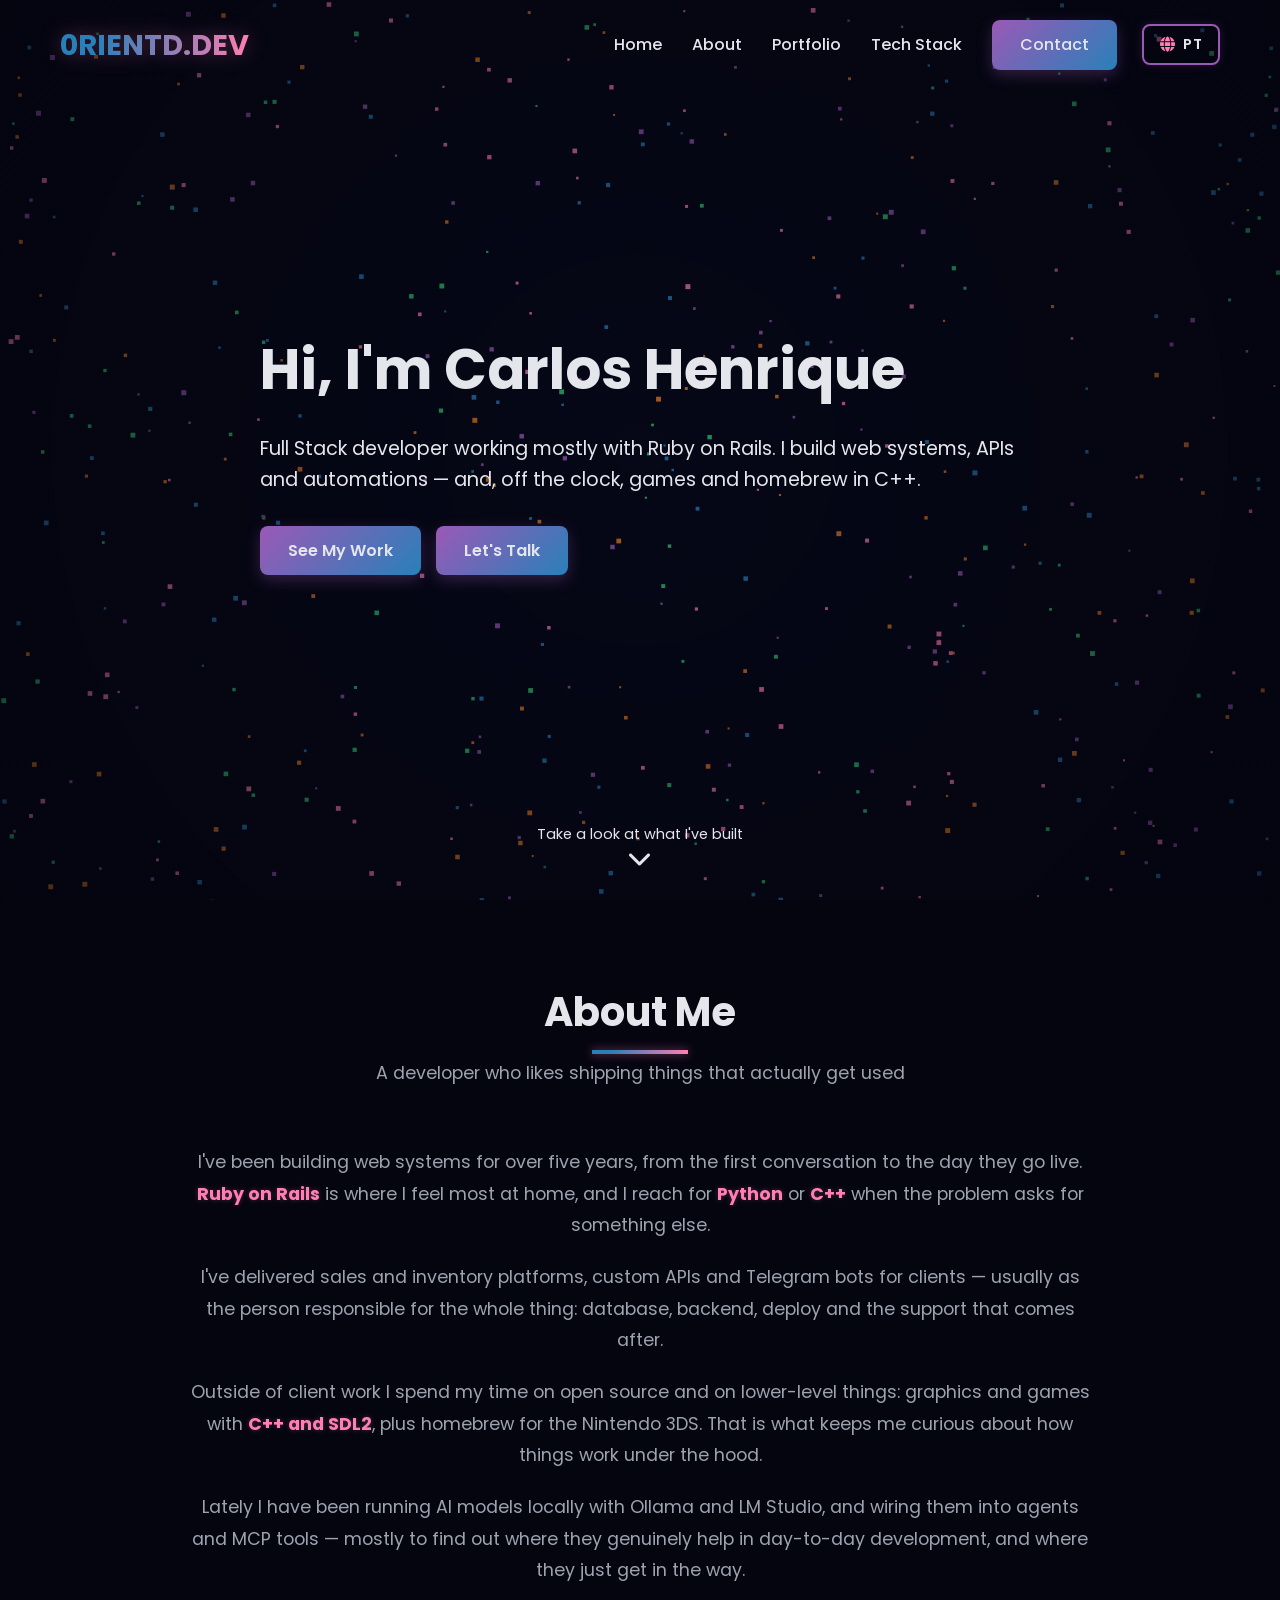
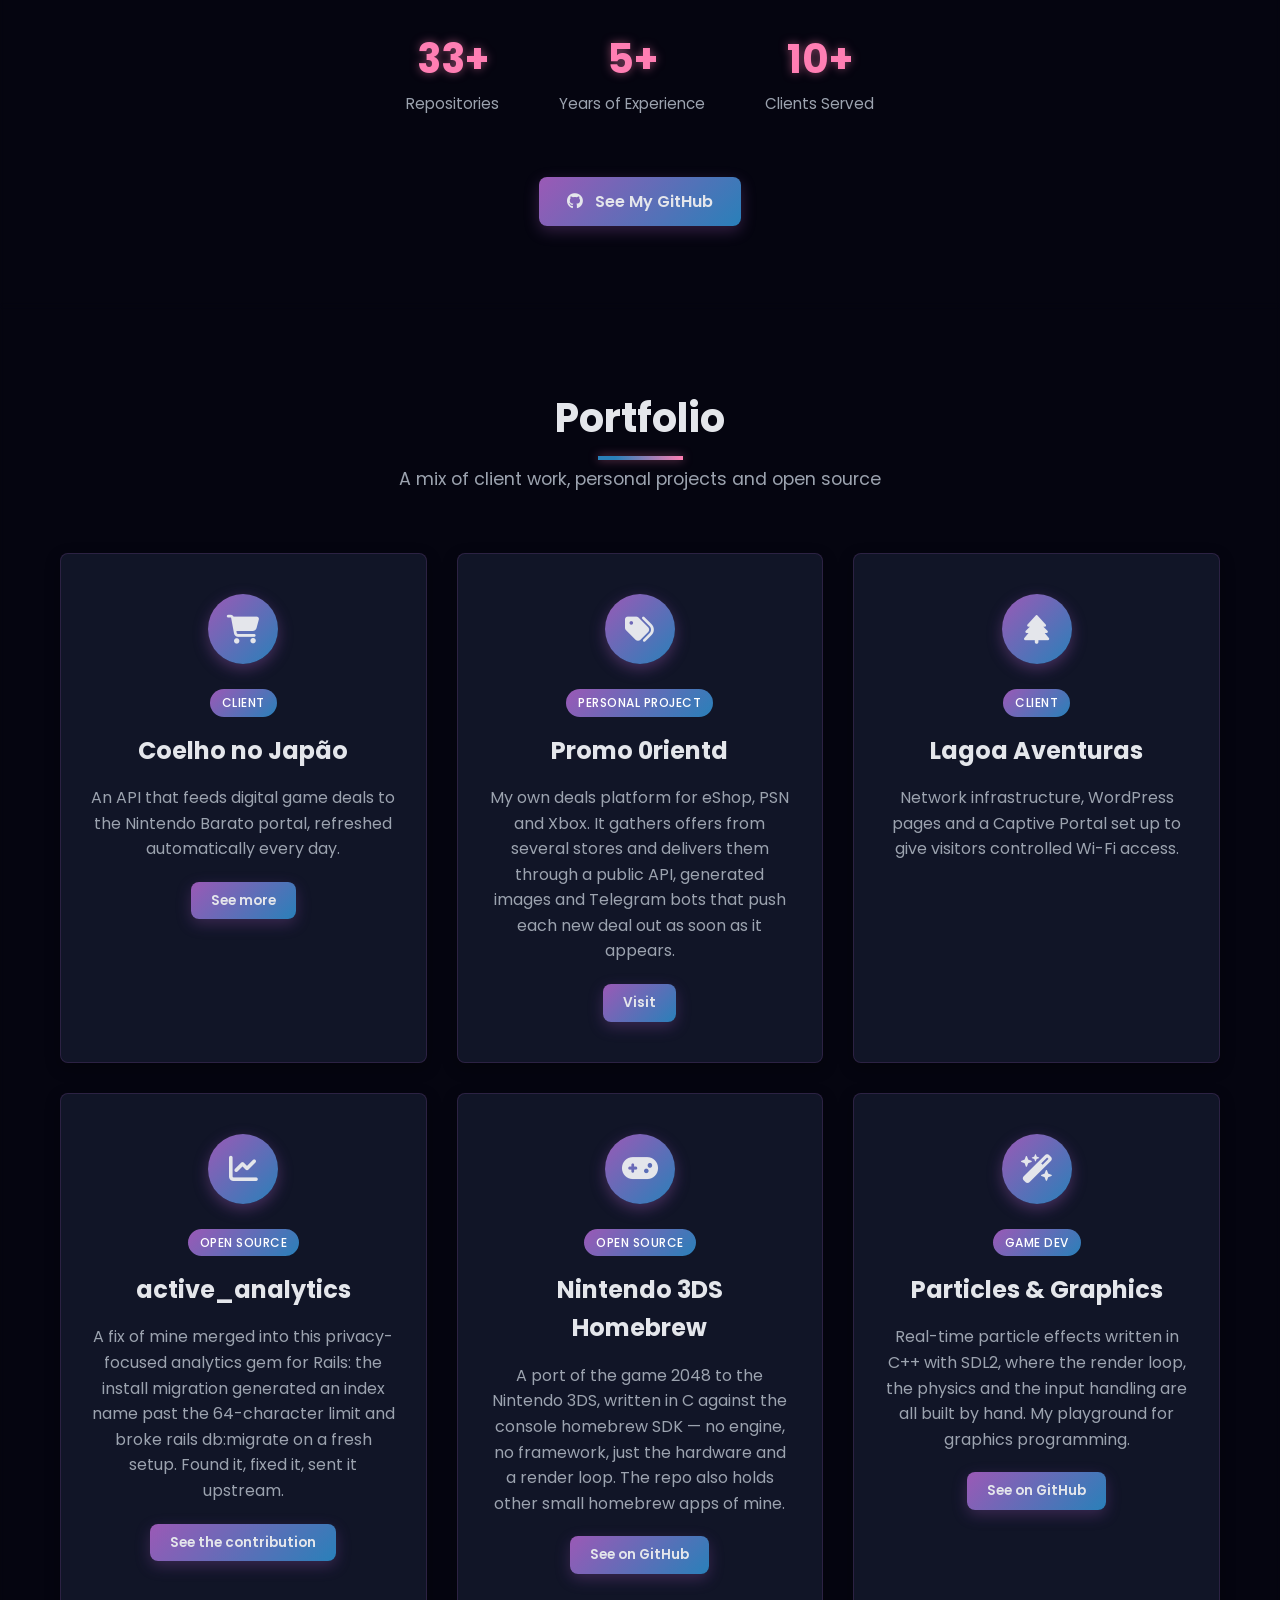
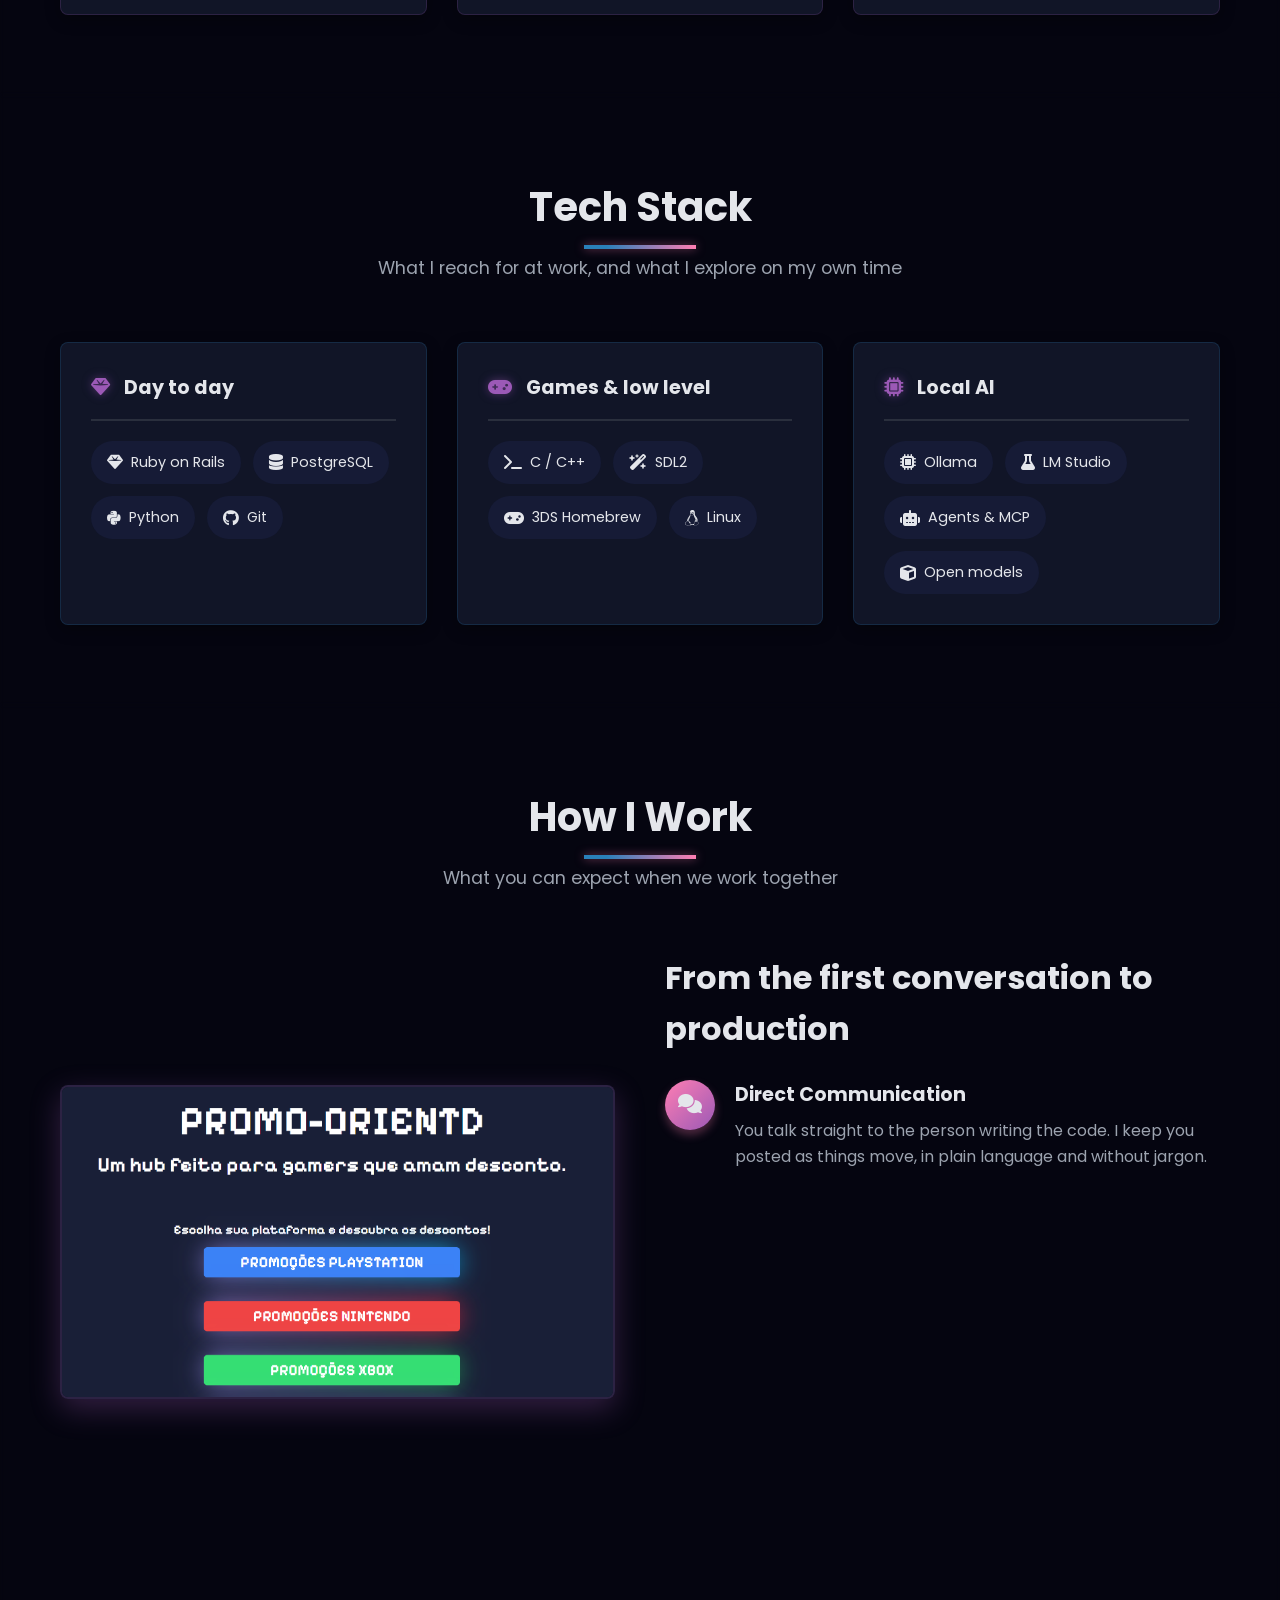
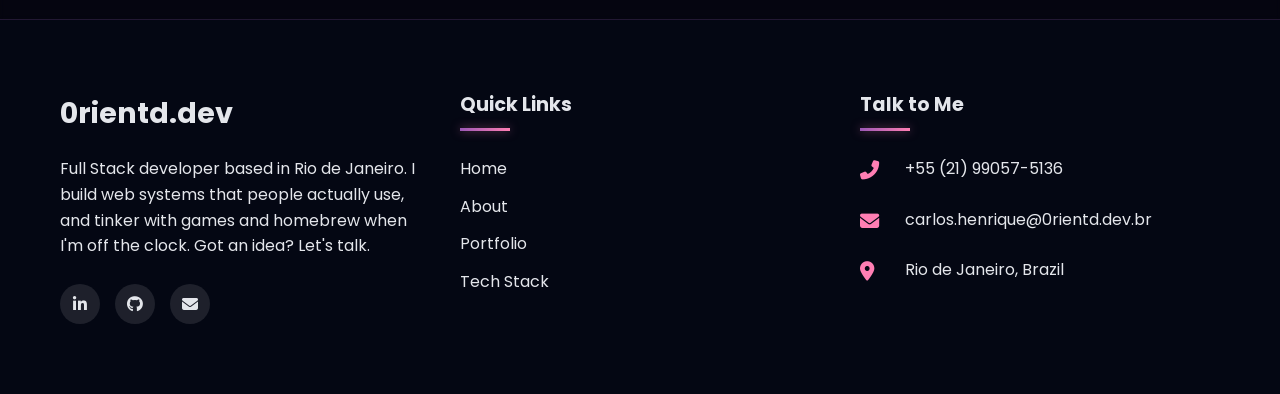
<file: index.html>
<!DOCTYPE html>
<html lang="en">
<head>
    <meta charset="UTF-8">
    <meta name="viewport" content="width=device-width, initial-scale=1.0">
    <title>0rientd.dev | Carlos Henrique</title>
    <meta name="description" content="Carlos Henrique, Full Stack developer working with Ruby on Rails. Web systems, APIs and automations, graphics programming in C++ with SDL2 and experiments with local AI models.">

    <!-- Open Graph / Facebook / WhatsApp -->
    <meta property="og:type" content="website">
    <meta property="og:url" content="https://0rientd.github.io/">
    <meta property="og:title" content="0rientd.dev | Carlos Henrique - Full Stack Developer">
    <meta property="og:description" content="Full Stack developer working with Ruby on Rails. Web systems, APIs and automations — plus games, homebrew in C++ and local AI on the side. 🚀">
    <meta property="og:image" content="https://0rientd.github.io/assets/img/avatar.png">
    <meta property="og:image:width" content="1200">
    <meta property="og:image:height" content="630">
    <meta property="og:locale" content="en_US">
    <meta property="og:locale:alternate" content="pt_BR">
    <meta property="og:site_name" content="0rientd.dev">

    <!-- Twitter Card -->
    <meta name="twitter:card" content="summary_large_image">
    <meta name="twitter:url" content="https://0rientd.github.io/">
    <meta name="twitter:title" content="0rientd.dev | Carlos Henrique - Full Stack Developer">
    <meta name="twitter:description" content="Full Stack developer working with Ruby on Rails. Web systems, APIs and automations — plus games, homebrew in C++ and local AI on the side. 🚀">
    <meta name="twitter:image" content="https://0rientd.github.io/assets/img/avatar.png">

    <!-- Additional meta tags -->
    <meta name="author" content="Carlos Henrique">
    <meta name="keywords" content="full stack developer, ruby on rails, web development, automation, web systems, programmer, game development, c++, sdl2, nintendo 3ds homebrew, local ai, ollama, llm">
    <meta name="theme-color" content="#6C5CE7">

    <!-- Fonts -->
    <link rel="preconnect" href="https://fonts.googleapis.com">
    <link rel="preconnect" href="https://fonts.gstatic.com" crossorigin>
    <link href="https://fonts.googleapis.com/css2?family=Poppins:wght@300;400;500;600;700&display=swap" rel="stylesheet">

    <!-- Font Awesome -->
    <link rel="stylesheet" href="https://cdnjs.cloudflare.com/ajax/libs/font-awesome/6.4.0/css/all.min.css">

    <!-- Custom CSS -->
    <link rel="stylesheet" href="css/style.css">
</head>
<body>
    <!-- Galaxy Canvas (background) -->
    <canvas id="galaxy"></canvas>

    <!-- Header / Navigation -->
    <header id="header">
        <div class="container navbar">
            <a href="#" class="logo">0rientd.dev</a>
            <ul class="nav-links">
                <li><a href="#home" data-i18n="nav.home">Home</a></li>
                <li><a href="#about" data-i18n="nav.about">About</a></li>
                <li><a href="#portfolio" data-i18n="nav.portfolio">Portfolio</a></li>
                <li><a href="#skills" data-i18n="nav.skills">Tech Stack</a></li>
                <li><a href="#contact" class="btn" data-i18n="nav.contact">Contact</a></li>
            </ul>
            <button type="button" class="lang-switch" id="langSwitch" data-i18n-aria-label="lang.ariaLabel" aria-label="Switch language to Portuguese">
                <i class="fas fa-globe"></i>
                <span class="lang-switch-text" data-i18n="lang.label">PT</span>
            </button>
            <div class="hamburger">
                <span></span>
                <span></span>
                <span></span>
            </div>
        </div>
    </header>

    <!-- Hero Section -->
    <section id="home" class="hero">
        <div class="container hero-content">
            <h1 data-i18n="hero.title">Hi, I'm Carlos Henrique</h1>
            <p data-i18n="hero.subtitle">Full Stack developer working mostly with Ruby on Rails. I build web systems, APIs and automations — and, off the clock, games and homebrew in C++.</p>
            <div class="hero-btns">
                <a href="#portfolio" class="btn" data-i18n="hero.btnProjects">See My Work</a>
                <a href="#contact" class="btn" data-i18n="hero.btnContact">Let's Talk</a>
            </div>
        </div>
        <div class="scroll-down">
            <span data-i18n="hero.scroll">Take a look at what I've built</span>
            <i class="fas fa-chevron-down"></i>
        </div>
    </section>

    <!-- About -->
    <section id="about" class="about">
        <div class="container">
            <div class="section-title">
                <h2 data-i18n="about.title">About Me</h2>
                <p data-i18n="about.subtitle">A developer who likes shipping things that actually get used</p>
            </div>
            <div class="about-content">
                <div class="about-text">
                    <p data-i18n-html="about.p1">I've been building web systems for over five years, from the first conversation to the day they go live. <strong>Ruby on Rails</strong> is where I feel most at home, and I reach for <strong>Python</strong> or <strong>C++</strong> when the problem asks for something else.</p>
                    <p data-i18n="about.p2">I've delivered sales and inventory platforms, custom APIs and Telegram bots for clients — usually as the person responsible for the whole thing: database, backend, deploy and the support that comes after.</p>
                    <p data-i18n-html="about.p3">Outside of client work I spend my time on open source and on lower-level things: graphics and games with <strong>C++ and SDL2</strong>, plus homebrew for the Nintendo 3DS. That is what keeps me curious about how things work under the hood.</p>
                    <p data-i18n="about.p4">Lately I have been running AI models locally with Ollama and LM Studio, and wiring them into agents and MCP tools — mostly to find out where they genuinely help in day-to-day development, and where they just get in the way.</p>
                    <div class="about-stats">
                        <div class="stat-item">
                            <span class="stat-number">33+</span>
                            <span class="stat-label" data-i18n="about.stat1">Repositories</span>
                        </div>
                        <div class="stat-item">
                            <span class="stat-number">5+</span>
                            <span class="stat-label" data-i18n="about.stat2">Years of Experience</span>
                        </div>
                        <div class="stat-item">
                            <span class="stat-number">10+</span>
                            <span class="stat-label" data-i18n="about.stat3">Clients Served</span>
                        </div>
                    </div>
                    <a href="https://github.com/0rientd" target="_blank" class="btn"><i class="fab fa-github"></i> <span data-i18n="about.github">See My GitHub</span></a>
                </div>
            </div>
        </div>
    </section>

    <!-- Portfolio -->
    <section id="portfolio" class="services">
        <div class="container">
            <div class="section-title">
                <h2 data-i18n="portfolio.title">Portfolio</h2>
                <p data-i18n="portfolio.subtitle">A mix of client work, personal projects and open source</p>
            </div>
            <div class="services-container">
                <div class="service-card" data-aos="fade-up">
                    <div class="service-icon">
                        <i class="fas fa-shopping-cart"></i>
                    </div>
                    <span class="project-tag" data-i18n="tag.client">Client</span>
                    <h3>Coelho no Japão</h3>
                    <p data-i18n="portfolio.card1.desc">An API that feeds digital game deals to the Nintendo Barato portal, refreshed automatically every day.</p>
                    <a href="https://www.nintendobarato.com.br/eshop" target="_blank" class="btn btn-sm" data-i18n="portfolio.card1.btn">See more</a>
                </div>
                <div class="service-card" data-aos="fade-up" data-aos-delay="100">
                    <div class="service-icon">
                        <i class="fas fa-tags"></i>
                    </div>
                    <span class="project-tag" data-i18n="tag.own">Personal Project</span>
                    <h3>Promo 0rientd</h3>
                    <p data-i18n="portfolio.card2.desc">My own deals platform for eShop, PSN and Xbox. It gathers offers from several stores and delivers them through a public API, generated images and Telegram bots that push each new deal out as soon as it appears.</p>
                    <a href="https://promo.0rientd.dev.br" target="_blank" class="btn btn-sm" data-i18n="portfolio.card2.btn">Visit</a>
                </div>
                <div class="service-card" data-aos="fade-up" data-aos-delay="200">
                    <div class="service-icon">
                        <i class="fas fa-tree"></i>
                    </div>
                    <span class="project-tag" data-i18n="tag.client">Client</span>
                    <h3>Lagoa Aventuras</h3>
                    <p data-i18n="portfolio.card3.desc">Network infrastructure, WordPress pages and a Captive Portal set up to give visitors controlled Wi-Fi access.</p>
                </div>
                <div class="service-card" data-aos="fade-up" data-aos-delay="300">
                    <div class="service-icon">
                        <i class="fas fa-chart-line"></i>
                    </div>
                    <span class="project-tag" data-i18n="tag.openSource">Open Source</span>
                    <h3>active_analytics</h3>
                    <p data-i18n="portfolio.card4.desc">A fix of mine merged into this privacy-focused analytics gem for Rails: the install migration generated an index name past the 64-character limit and broke rails db:migrate on a fresh setup. Found it, fixed it, sent it upstream.</p>
                    <a href="https://github.com/BaseSecrete/active_analytics/pull/15" target="_blank" class="btn btn-sm" data-i18n="portfolio.card4.btn">See the contribution</a>
                </div>
                <div class="service-card" data-aos="fade-up" data-aos-delay="400">
                    <div class="service-icon">
                        <i class="fas fa-gamepad"></i>
                    </div>
                    <span class="project-tag" data-i18n="tag.openSource">Open Source</span>
                    <h3 data-i18n="portfolio.card5.title">Nintendo 3DS Homebrew</h3>
                    <p data-i18n="portfolio.card5.desc">A port of the game 2048 to the Nintendo 3DS, written in C against the console homebrew SDK — no engine, no framework, just the hardware and a render loop. The repo also holds other small homebrew apps of mine.</p>
                    <a href="https://github.com/0rientd/2048-port-3ds" target="_blank" class="btn btn-sm" data-i18n="portfolio.card5.btn">See on GitHub</a>
                </div>
                <div class="service-card" data-aos="fade-up" data-aos-delay="500">
                    <div class="service-icon">
                        <i class="fas fa-wand-magic-sparkles"></i>
                    </div>
                    <span class="project-tag" data-i18n="tag.gamedev">Game Dev</span>
                    <h3 data-i18n="portfolio.card6.title">Particles &amp; Graphics</h3>
                    <p data-i18n="portfolio.card6.desc">Real-time particle effects written in C++ with SDL2, where the render loop, the physics and the input handling are all built by hand. My playground for graphics programming.</p>
                    <a href="https://github.com/0rientd/particles-effect" target="_blank" class="btn btn-sm" data-i18n="portfolio.card6.btn">See on GitHub</a>
                </div>
            </div>
        </div>
    </section>

    <!-- Tech Stack -->
    <section id="skills" class="skills">
        <div class="container">
            <div class="section-title">
                <h2 data-i18n="skills.title">Tech Stack</h2>
                <p data-i18n="skills.subtitle">What I reach for at work, and what I play with on my own time</p>
            </div>
            <div class="skills-container">
                <div class="skill-category">
                    <h3><i class="fas fa-gem"></i> <span data-i18n="skills.cat1">Day to day</span></h3>
                    <div class="skill-items">
                        <div class="skill-item">
                            <i class="fas fa-gem"></i>
                            <span>Ruby on Rails</span>
                        </div>
                        <div class="skill-item">
                            <i class="fas fa-database"></i>
                            <span>PostgreSQL</span>
                        </div>
                        <div class="skill-item">
                            <i class="fab fa-python"></i>
                            <span>Python</span>
                        </div>
                        <div class="skill-item">
                            <i class="fab fa-github"></i>
                            <span>Git</span>
                        </div>
                    </div>
                </div>
                <div class="skill-category">
                    <h3><i class="fas fa-gamepad"></i> <span data-i18n="skills.cat2">Games &amp; low level</span></h3>
                    <div class="skill-items">
                        <div class="skill-item">
                            <i class="fas fa-terminal"></i>
                            <span>C / C++</span>
                        </div>
                        <div class="skill-item">
                            <i class="fas fa-wand-magic-sparkles"></i>
                            <span>SDL2</span>
                        </div>
                        <div class="skill-item">
                            <i class="fas fa-gamepad"></i>
                            <span data-i18n="skills.homebrew">3DS Homebrew</span>
                        </div>
                        <div class="skill-item">
                            <i class="fab fa-linux"></i>
                            <span>Linux</span>
                        </div>
                    </div>
                </div>
                <div class="skill-category">
                    <h3><i class="fas fa-microchip"></i> <span data-i18n="skills.cat3">Local AI</span></h3>
                    <div class="skill-items">
                        <div class="skill-item">
                            <i class="fas fa-microchip"></i>
                            <span>Ollama</span>
                        </div>
                        <div class="skill-item">
                            <i class="fas fa-flask"></i>
                            <span>LM Studio</span>
                        </div>
                        <div class="skill-item">
                            <i class="fas fa-robot"></i>
                            <span data-i18n="skills.agents">Agents &amp; MCP</span>
                        </div>
                        <div class="skill-item">
                            <i class="fas fa-cube"></i>
                            <span data-i18n="skills.openModels">Open models</span>
                        </div>
                    </div>
                </div>
            </div>
        </div>
    </section>

    <!-- How I Work -->
    <section id="benefits" class="benefits">
        <div class="container">
            <div class="section-title">
                <h2 data-i18n="benefits.title">How I Work</h2>
                <p data-i18n="benefits.subtitle">What you can expect when we work together</p>
            </div>
            <div class="benefits-container">
                <a href="https://promo.0rientd.dev.br" target="_blank">
                  <img class="benefits-img" src="images/apoio.png" data-i18n-alt="benefits.imgAlt" alt="Work methodology">
                </a>
                <div class="benefits-content">
                    <h3 data-i18n="benefits.heading">From the first conversation to production</h3>
                    <div class="benefit-item" data-aos="fade-right">
                        <div class="benefit-icon">
                            <i class="fas fa-comments"></i>
                        </div>
                        <div class="benefit-text">
                            <h4 data-i18n="benefits.item1.title">Direct Communication</h4>
                            <p data-i18n="benefits.item1.desc">You talk straight to the person writing the code. I keep you posted as things move, in plain language and without jargon.</p>
                        </div>
                    </div>
                    <div class="benefit-item" data-aos="fade-right" data-aos-delay="200">
                        <div class="benefit-icon">
                            <i class="fas fa-code-branch"></i>
                        </div>
                        <div class="benefit-text">
                            <h4 data-i18n="benefits.item2.title">Agile Development</h4>
                            <p data-i18n="benefits.item2.desc">I deliver in small pieces, so you see something working early and we can change course without starting from scratch.</p>
                        </div>
                    </div>
                    <div class="benefit-item" data-aos="fade-right" data-aos-delay="400">
                        <div class="benefit-icon">
                            <i class="fas fa-shield-alt"></i>
                        </div>
                        <div class="benefit-text">
                            <h4 data-i18n="benefits.item3.title">Quality Code</h4>
                            <p data-i18n="benefits.item3.desc">Automated tests, clear documentation and good practices — so the system is still easy to change a year from now.</p>
                        </div>
                    </div>
                    <div class="benefit-item" data-aos="fade-right" data-aos-delay="600">
                        <div class="benefit-icon">
                            <i class="fas fa-headset"></i>
                        </div>
                        <div class="benefit-text">
                            <h4 data-i18n="benefits.item4.title">I Stick Around</h4>
                            <p data-i18n="benefits.item4.desc">Launch day is not the end. I stay available to fix, adjust and help the system grow with your needs.</p>
                        </div>
                    </div>
                </div>
            </div>
        </div>
    </section>

    <!-- Footer / Contact -->
    <footer id="contact">
        <div class="container">
            <div class="footer-container">
                <div class="footer-about">
                    <a href="#" class="footer-logo">0rientd.dev</a>
                    <p data-i18n="footer.about">Full Stack developer based in Rio de Janeiro. I build web systems that people actually use, and tinker with games and homebrew when I'm off the clock. Got an idea? Let's talk.</p>
                    <div class="social-links">
                        <a href="https://linkedin.com/in/carlosjunior-0rientd" class="social-link" target="_blank" aria-label="LinkedIn">
                            <i class="fab fa-linkedin-in"></i>
                        </a>
                        <a href="https://github.com/0rientd" class="social-link" target="_blank" aria-label="GitHub">
                            <i class="fab fa-github"></i>
                        </a>
                        <a href="mailto:carlos.henrique@0rientd.dev.br" class="social-link" data-i18n-aria-label="footer.emailAria" aria-label="Email">
                            <i class="fas fa-envelope"></i>
                        </a>
                    </div>
                </div>
                <div class="footer-links">
                    <h4 data-i18n="footer.linksTitle">Quick Links</h4>
                    <ul>
                        <li><a href="#home" data-i18n="nav.home">Home</a></li>
                        <li><a href="#about" data-i18n="nav.about">About</a></li>
                        <li><a href="#portfolio" data-i18n="nav.portfolio">Portfolio</a></li>
                        <li><a href="#skills" data-i18n="nav.skills">Tech Stack</a></li>
                    </ul>
                </div>
                <div class="footer-contact">
                    <h4 data-i18n="footer.contactTitle">Talk to Me</h4>
                    <div class="contact-info">
                        <div class="contact-icon">
                            <i class="fas fa-phone-alt"></i>
                        </div>
                        <div class="contact-text">
                            <p>+55 (21) 99057-5136</p>
                        </div>
                    </div>
                    <div class="contact-info">
                        <div class="contact-icon">
                            <i class="fas fa-envelope"></i>
                        </div>
                        <div class="contact-text">
                            <p>carlos.henrique@0rientd.dev.br</p>
                        </div>
                    </div>
                    <div class="contact-info">
                        <div class="contact-icon">
                            <i class="fas fa-map-marker-alt"></i>
                        </div>
                        <div class="contact-text">
                            <p data-i18n="footer.location">Rio de Janeiro, Brazil</p>
                        </div>
                    </div>
                </div>
            </div>
        </div>
    </footer>

    <!-- Back to Top Button -->
    <div class="back-to-top" data-i18n-aria-label="backToTop" aria-label="Back to top">
        <i class="fas fa-arrow-up"></i>
    </div>

    <!-- JavaScript -->
    <script src="js/i18n.js"></script>
    <script src="js/main.js"></script>
</body>
</html>
</file>
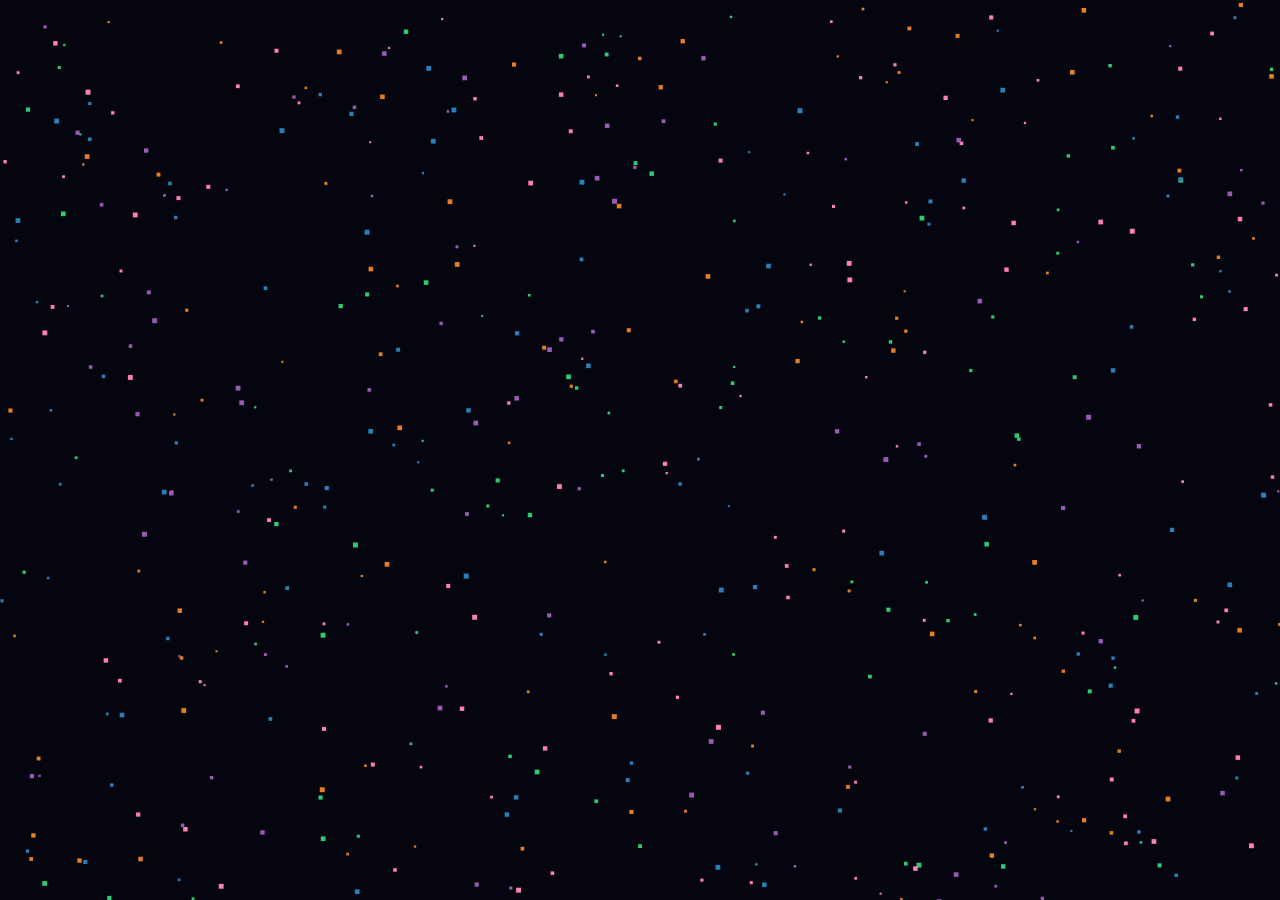
<file: shiny-galaxy-funcional v2.html>
<!DOCTYPE html>
<html lang="en">
<head>
    <meta charset="UTF-8">
    <meta name="viewport" content="width=device-width, initial-scale=1.0">
    <title>Infinite Pixel Galaxy</title>
    <style>
        body {
            margin: 0;
            overflow: hidden;
            background-color: #050510; /* Very dark blue/black for depth */
            height: 100vh;
            display: flex;
            justify-content: center;
            align-items: center;
        }
        canvas {
            position: absolute;
            top: 0;
            left: 0;
            width: 100%;
            height: 100%;
        }
    </style>
</head>
<body>
    <canvas id="galaxy"></canvas>
    <script>
        const canvas = document.getElementById('galaxy');
        const ctx = canvas.getContext('2d');
        
        // Set canvas size to full screen
        canvas.width = window.innerWidth;
        canvas.height = window.innerHeight;

        // --- CONFIGURATION ---
        const layers = 5; // More layers for depth
        const starsPerLayer = 100; 
        const speedFactors = [0.0002, 0.0004, 0.00045, 0.0005, 0.00055]; // Parallax speeds
        
        // The requested Color Palette
        const colors = ['#9b59b6', '#2980b9', '#ff7eb3', '#e67e22', '#2ecc71'];

        // Generate stars with pixel art style and assigned colors
        const stars = [];
        
        for (let layer = 0; layer < layers; layer++) {
            for (let i = 0; i < starsPerLayer; i++) {
                stars.push({
                    x: Math.random() * canvas.width,
                    y: Math.random() * canvas.height,
                    layer: layer,
                    size: 2 + Math.random() * 3, // Random pixel size for variety
                    speedX: (Math.random() - 0.5) * 0.1, // Constant drift speed
                    speedY: (Math.random() - 0.5) * 0.1,
                    color: colors[Math.floor(Math.random() * colors.length)] // Random palette color
                });
            }
        }

        // Mouse movement variables for parallax effect
        let lastMouseX = canvas.width / 2;
        let lastMouseY = canvas.height / 2;
        
        function draw() {
            // Clear canvas with a slight fade effect to create trails (optional, currently using clearRect)
            ctx.clearRect(0, 0, canvas.width, canvas.height);

            for (let star of stars) {
                // 1. Constant Infinite Drift (Background movement)
                star.x += star.speedX;
                star.y += star.speedY;

                // Wrap around screen edges to make it truly infinite
                if (star.x < 0) star.x = canvas.width;
                if (star.x > canvas.width) star.x = 0;
                if (star.y < 0) star.y = canvas.height;
                if (star.y > canvas.height) star.y = 0;

                // 2. Parallax Effect based on Mouse Position
                const dx = lastMouseX - canvas.width / 2;
                const dy = lastMouseY - canvas.height / 2;
                
                // Move stars opposite to mouse direction, speed depends on layer depth
                star.x -= (dx * speedFactors[star.layer]); 
                star.y -= (dy * speedFactors[star.layer]);

                // Draw the pixel
                ctx.fillStyle = star.color;
                ctx.fillRect(star.x, star.y, star.size, star.size);
            }

            requestAnimationFrame(draw);
        }

        // Handle mouse movement for parallax
        document.addEventListener('mousemove', (e) => {
            lastMouseX = e.clientX;
            lastMouseY = e.clientY;
        });

        // Start the infinite animation
        draw();
    </script>
</body>
</html>
</file>
<file: css/style.css>
/* ===== VARIABLES ===== */
:root {
  --primary-color: #9b59b6;
  --secondary-color: #2980b9;
  --accent-color: #ff7eb3;
  --dark-color: #e4e6eb;
  --light-color: #0a0e27;
  --success-color: #2ecc71;
  --warning-color: #f39c12;
  --danger-color: #e74c3c;
  --text-color: #e4e6eb;
  --text-light: #e4e6eb;
  --gray-light: #2a2f3d;
  --gray: #9ca3af;
  --intersection-animation-loop: #ff7eb3;
  --transition: all 0.3s ease;
  --box-shadow: 0 5px 15px rgba(0, 0, 0, 0.3);
  --box-shadow-hover: 0 8px 25px rgba(155, 89, 182, 0.3);
  --border-radius: 8px;
  --section-padding: 80px 0;
  
  /* Background colors - Deep Space Theme */
  --bg-primary: rgba(10, 14, 39, 0.85);
  --bg-secondary: rgba(15, 20, 50, 0.75);
  --bg-tertiary: rgba(25, 30, 60, 0.7);
  
  /* Card and component backgrounds */
  --card-bg: rgba(20, 25, 45, 0.8);
  --header-bg-scrolled: rgba(10, 14, 39, 0.95);
  --nav-mobile-bg: rgba(10, 14, 39, 0.98);
  --footer-bg: rgba(5, 8, 20, 0.9);
}

/* ===== DARK MODE ===== */
@media (prefers-color-scheme: dark) {
  /* Dark mode já está ativo por padrão no tema espacial */
}

::-webkit-color-swatch-wrapper {
  padding: 0;
}

/* ===== CUSTOM SCROLLBAR - SPACE THEME ===== */
::-webkit-scrollbar {
  width: 12px;
}

::-webkit-scrollbar-track {
  background: rgba(10, 14, 39, 0.8);
}

::-webkit-scrollbar-thumb {
  background: linear-gradient(180deg, #9b59b6, #2980b9);
  border-radius: 6px;
  border: 2px solid rgba(10, 14, 39, 0.8);
}

::-webkit-scrollbar-thumb:hover {
  background: linear-gradient(180deg, #ff7eb3, #9b59b6);
}

/* ===== RESET & BASE STYLES ===== */
* {
  margin: 0;
  padding: 0;
  box-sizing: border-box;
}

html {
  scroll-behavior: smooth;
  font-size: 16px;
}

body {
  font-family: 'Poppins', sans-serif;
  line-height: 1.6;
  color: var(--text-color);
  overflow-x: hidden;
  background-color: #050510; /* Deep space background */
  position: relative;
}

/* ===== GALAXY CANVAS BACKGROUND ===== */
#galaxy {
  position: fixed;
  top: 0;
  left: 0;
  width: 100%;
  height: 100%;
  z-index: 0;
  pointer-events: none;
}

/* All sections need to be above the canvas */
header,
section,
footer,
.back-to-top {
  position: relative;
  z-index: 1;
}

a {
  text-decoration: none;
  color: var(--primary-color);
  transition: var(--transition);
}

a:hover {
  color: var(--secondary-color);
}

ul {
  list-style: none;
}

img {
  max-width: 100%;
  height: auto;
}

.container {
  width: 100%;
  max-width: 1200px;
  margin: 0 auto;
  padding: 0 20px;
}

.btn {
  display: inline-block;
  padding: 12px 28px;
  background: linear-gradient(135deg, #9b59b6, #2980b9);
  color: var(--text-light);
  border: none;
  border-radius: var(--border-radius);
  font-weight: 600;
  cursor: pointer;
  transition: var(--transition);
  text-align: center;
  box-shadow: 0 5px 15px rgba(155, 89, 182, 0.3);
}

.btn:hover {
  background: linear-gradient(135deg, #ff7eb3, #9b59b6);
  transform: translateY(-3px);
  box-shadow: 0 8px 20px rgba(255, 126, 179, 0.5);
  color: var(--text-light);
}

.btn-outline {
  background-color: transparent;
  border: 2px solid #9b59b6;
  color: var(--text-light);
  box-shadow: 0 0 10px rgba(155, 89, 182, 0.2);
}

.btn-outline:hover {
  background: linear-gradient(135deg, #9b59b6, #2980b9);
  color: var(--text-light);
  border: 2px solid transparent;
  box-shadow: 0 5px 15px rgba(155, 89, 182, 0.5);
}

.section-title {
  text-align: center;
  margin-bottom: 60px;
}

.section-title h2 {
  font-size: 2.5rem;
  font-weight: 700;
  margin-bottom: 15px;
  position: relative;
  display: inline-block;
}

.section-title h2::after {
  background: linear-gradient(to right, var(--secondary-color) 10%, var(--intersection-animation-loop) 50%, var(--secondary-color) 100%);
  background-size: 200% auto;
  animation: textclip 3.5s linear infinite;
  content: '';
  position: absolute;
  width: 50%;
  height: 4px;
  bottom: -10px;
  left: 25%;
  box-shadow: 0 0 10px rgba(255, 126, 179, 0.5);
}

@keyframes textclip {
  to {
    background-position: 200% center;
  }
}

.section-title p {
  color: var(--gray);
  font-size: 1.1rem;
  max-width: 700px;
  margin: 0 auto;
}

section {
  padding: var(--section-padding);
}

/* ===== HEADER & NAVIGATION ===== */
header {
  position: fixed;
  top: 0;
  left: 0;
  width: 100%;
  z-index: 1000;
  background-color: transparent;
  transition: var(--transition);
  padding: 20px 0;
}

header.scrolled {
  background-color: var(--header-bg-scrolled);
  box-shadow: 0 5px 20px rgba(155, 89, 182, 0.3);
  padding: 15px 0;
  backdrop-filter: blur(10px);
}

.navbar {
  display: flex;
  justify-content: space-between;
  align-items: center;
}

.logo {
  text-align: center;
  color: #fff;
  font-size: 1.8rem;
  text-transform: uppercase;
  font-weight: 700;
  background: linear-gradient(to right, var(--secondary-color) 10%, var(--intersection-animation-loop) 50%, var(--secondary-color) 100%);
  background-size: 200% auto;
  background-clip: text;
  -webkit-background-clip: text;
  -webkit-text-fill-color: transparent;
  animation: textclip 3.5s linear infinite;
  display: inline-block;
  filter: drop-shadow(0 0 10px rgba(255, 126, 179, 0.3));
}

@keyframes textclip {
  to {
    background-position: 200% center;
  }
}

header.scrolled .logo {
  /* color: var(--primary-color); */
  color: var(--secondary-color);
  filter: drop-shadow(0 0 15px rgba(255, 126, 179, 0.5));
}

.nav-links {
  display: flex;
  align-items: center;
}

.nav-links li {
  margin-left: 30px;
}

.nav-links a {
  color: var(--text-light);
  font-weight: 500;
  position: relative;
}

header.scrolled .nav-links a {
  color: var(--text-color);
}

.nav-links a::after {
  content: '';
  position: absolute;
  width: 0;
  height: 2px;
  background: linear-gradient(to right, #9b59b6, #ff7eb3);
  bottom: -5px;
  left: 0;
  transition: var(--transition);
  box-shadow: 0 0 8px rgba(255, 126, 179, 0.5);
}

.nav-links a:hover::after {
  width: 100%;
}

.hamburger {
  display: none;
  cursor: pointer;
  z-index: 1001;
  position: relative;
}

.hamburger span {
  display: block;
  width: 25px;
  height: 3px;
  background-color: var(--text-light);
  margin: 5px 0;
  transition: var(--transition);
}

header.scrolled .hamburger span {
  background-color: var(--text-color);
}

/* Hamburger animation to X */
.hamburger.active span {
  background-color: var(--text-color);
}

.hamburger.active span:nth-child(1) {
  transform: rotate(45deg) translate(5px, 6px);
}

.hamburger.active span:nth-child(2) {
  opacity: 0;
}

.hamburger.active span:nth-child(3) {
  transform: rotate(-45deg) translate(5px, -6px);
}

/* Overlay for mobile menu */
.nav-overlay {
  position: fixed;
  top: 0;
  left: 0;
  width: 100%;
  height: 100%;
  background-color: rgba(0, 0, 0, 0.5);
  opacity: 0;
  visibility: hidden;
  transition: var(--transition);
  z-index: 999;
}

.nav-overlay.active {
  opacity: 1;
  visibility: visible;
}

/* ===== HERO SECTION ===== */
.hero {
  height: 100vh;
  background: transparent;
  display: flex;
  align-items: center;
  color: var(--text-light);
  position: relative;
}

.hero::before {
  content: '';
  position: absolute;
  top: 0;
  left: 0;
  right: 0;
  bottom: 0;
  background: radial-gradient(circle at center, rgba(10, 14, 39, 0.3) 0%, rgba(5, 5, 16, 0.7) 100%);
  z-index: 0;
}

.hero-content {
  max-width: 800px;
  position: relative;
  z-index: 1;
}

.hero-content h1 {
  font-size: 3.5rem;
  font-weight: 700;
  margin-bottom: 20px;
  opacity: 0;
  transform: translateY(30px);
  animation: fadeInUp 1s forwards 0.5s;
}

.hero-content p {
  font-size: 1.2rem;
  margin-bottom: 30px;
  opacity: 0;
  transform: translateY(30px);
  animation: fadeInUp 1s forwards 0.8s;
}

.hero-btns {
  display: flex;
  gap: 15px;
  opacity: 0;
  transform: translateY(30px);
  animation: fadeInUp 1s forwards 1.1s;
}

@keyframes fadeInUp {
  to {
    opacity: 1;
    transform: translateY(0);
  }
}

.scroll-down {
  position: absolute;
  bottom: 30px;
  left: 50%;
  transform: translateX(-50%);
  display: flex;
  flex-direction: column;
  align-items: center;
  color: var(--text-light);
  font-size: 0.9rem;
  opacity: 0;
  animation: fadeIn 1s forwards 1.5s;
  z-index: 1;
}

.scroll-down i {
  font-size: 1.5rem;
  animation: bounce 2s infinite;
}

@keyframes fadeIn {
  to {
    opacity: 1;
  }
}

@keyframes bounce {
  0%, 20%, 50%, 80%, 100% {
    transform: translateY(0);
  }
  40% {
    transform: translateY(-15px);
  }
  60% {
    transform: translateY(-7px);
  }
}

/* ===== SERVICES SECTION ===== */
.services {
  background-color: transparent;
  backdrop-filter: blur(2px);
}

.services-container {
  display: grid;
  grid-template-columns: repeat(auto-fit, minmax(300px, 1fr));
  gap: 30px;
}

.service-card {
  background-color: var(--card-bg);
  border-radius: var(--border-radius);
  padding: 40px 30px;
  text-align: center;
  box-shadow: var(--box-shadow);
  transition: var(--transition);
  opacity: 0;
  transform: translateY(30px);
  border: 1px solid rgba(155, 89, 182, 0.2);
  backdrop-filter: blur(10px);
}

.service-card.animate {
  animation: fadeInUp 1s forwards;
}

.service-card:hover {
  transform: translateY(-10px);
  box-shadow: var(--box-shadow-hover);
  border-color: rgba(155, 89, 182, 0.5);
}

.service-icon {
  width: 70px;
  height: 70px;
  background: linear-gradient(135deg, #9b59b6, #2980b9);
  color: var(--text-light);
  border-radius: 50%;
  display: flex;
  justify-content: center;
  align-items: center;
  margin: 0 auto 25px;
  font-size: 1.8rem;
  box-shadow: 0 5px 15px rgba(155, 89, 182, 0.4);
}

.service-card h3 {
  font-size: 1.5rem;
  margin-bottom: 15px;
  color: var(--dark-color);
}

.service-card p {
  color: var(--gray);
  margin-bottom: 20px;
}

/* ===== BENEFITS SECTION ===== */
.benefits {
  background-color: transparent;
  backdrop-filter: blur(2px);
}

.benefits-container {
  display: grid;
  grid-template-columns: 1fr 1fr;
  gap: 50px;
  align-items: center;
}

.benefits-img {
  width: 100%;
  height: auto;
  position: relative;
  overflow: hidden;
  border-radius: var(--border-radius);
  box-shadow: 0 10px 30px rgba(155, 89, 182, 0.3);
  border: 2px solid rgba(155, 89, 182, 0.2);
  background-color: var(--card-bg);
  backdrop-filter: blur(10px);
  transition: var(--transition);
}

.benefits-img:hover {
  transform: scale(1.03);
}

.benefits-content h3 {
  font-size: 2rem;
  margin-bottom: 25px;
  color: var(--dark-color);
}

.benefit-item {
  display: flex;
  align-items: flex-start;
  margin-bottom: 25px;
  opacity: 0;
  transform: translateX(30px);
}

.benefit-item.animate {
  animation: fadeInRight 1s forwards;
}

.benefit-icon {
  min-width: 50px;
  height: 50px;
  background: linear-gradient(135deg, #ff7eb3, #9b59b6);
  color: var(--text-light);
  border-radius: 50%;
  display: flex;
  justify-content: center;
  align-items: center;
  margin-right: 20px;
  font-size: 1.2rem;
  box-shadow: 0 5px 10px rgba(255, 126, 179, 0.3);
}

.benefit-text h4 {
  font-size: 1.2rem;
  margin-bottom: 8px;
  color: var(--dark-color);
}

.benefit-text p {
  color: var(--gray);
}

@keyframes fadeInRight {
  to {
    opacity: 1;
    transform: translateX(0);
  }
}

/* ===== FOOTER ===== */
footer {
  background-color: var(--footer-bg);
  color: var(--text-light);
  padding: 70px 0 20px;
  backdrop-filter: blur(10px);
  border-top: 1px solid rgba(155, 89, 182, 0.2);
}

.footer-container {
  display: grid;
  grid-template-columns: repeat(auto-fit, minmax(250px, 1fr));
  gap: 40px;
  margin-bottom: 50px;
}

.footer-logo {
  font-size: 1.8rem;
  font-weight: 700;
  color: var(--text-light);
  margin-bottom: 20px;
  display: inline-block;
}

.footer-about p {
  margin-bottom: 25px;
  color: var(--text-light);
}

.social-links {
  display: flex;
  gap: 15px;
}

.social-link {
  width: 40px;
  height: 40px;
  background-color: rgba(255, 255, 255, 0.1);
  border-radius: 50%;
  display: flex;
  justify-content: center;
  align-items: center;
  color: var(--text-light);
  transition: var(--transition);
}

.social-link:hover {
  color: var(--text-light);
  background: linear-gradient(135deg, #9b59b6, #2980b9);
  transform: translateY(-5px);;
  box-shadow: 0 5px 15px rgba(155, 89, 182, 0.4);
}

.footer-links h4,
.footer-contact h4 {
  font-size: 1.2rem;
  margin-bottom: 25px;
  position: relative;
  padding-bottom: 10px;
}

.footer-links h4::after,
.footer-contact h4::after {
  content: '';
  position: absolute;
  width: 50px;
  height: 3px;
  background: linear-gradient(to right, #9b59b6, #ff7eb3);
  bottom: 0;
  left: 0;
  box-shadow: 0 0 10px rgba(255, 126, 179, 0.5);
}

.footer-links ul li {
  margin-bottom: 12px;
}

.footer-links ul li a {
  color: var(--text-light);
  transition: var(--transition);
}

.footer-links ul li a:hover {
  color: #ff7eb3;
  padding-left: 5px;
}

.contact-info {
  display: flex;
  align-items: flex-start;
  margin-bottom: 20px;
}

.contact-icon {
  min-width: 30px;
  color: #ff7eb3;
  font-size: 1.2rem;
  margin-right: 15px;
}

.contact-text {
  color: var(--text-light);
}

.copyright {
  text-align: center;
  padding-top: 20px;
  border-top: 1px solid rgba(255, 255, 255, 0.1);
  color: var(--gray);
  font-size: 0.9rem;
}

/* ===== BACK TO TOP BUTTON ===== */
.back-to-top {
  position: fixed;
  bottom: 30px;
  right: 30px;
  width: 50px;
  height: 50px;
  background: linear-gradient(135deg, #9b59b6, #2980b9);
  color: var(--text-light);
  border-radius: 50%;
  display: flex;
  justify-content: center;
  align-items: center;
  font-size: 1.2rem;
  cursor: pointer;
  opacity: 0;
  visibility: hidden;
  transition: var(--transition);
  z-index: 999;
  box-shadow: 0 5px 15px rgba(155, 89, 182, 0.3);
}

.back-to-top.active {
  opacity: 1;
  visibility: visible;
}

.back-to-top:hover {
  background: linear-gradient(135deg, #ff7eb3, #9b59b6);
  transform: translateY(-5px);
  box-shadow: 0 8px 20px rgba(255, 126, 179, 0.5);
}

/* ===== ABOUT SECTION ===== */
.about {
  background-color: transparent;
  backdrop-filter: blur(2px);
}

.about-content {
  max-width: 900px;
  margin: 0 auto;
}

.about-text {
  text-align: center;
}

.about-text p {
  color: var(--gray);
  margin-bottom: 20px;
  font-size: 1.1rem;
  line-height: 1.8;
}

.about-text strong {
  color: #ff7eb3;
  text-shadow: 0 0 5px rgba(255, 126, 179, 0.3);
}

.about-stats {
  display: flex;
  justify-content: center;
  gap: 60px;
  margin: 40px 0;
  flex-wrap: wrap;
}

.stat-item {
  text-align: center;
}

.stat-number {
  display: block;
  font-size: 2.5rem;
  font-weight: 700;
  color: #ff7eb3;
  text-shadow: 0 0 10px rgba(255, 126, 179, 0.5);
}

.stat-label {
  color: var(--gray);
  font-size: 0.95rem;
}

.about-text .btn {
  margin-top: 20px;
}

.about-text .btn i {
  margin-right: 8px;
}

/* ===== SKILLS SECTION ===== */
.skills {
  background-color: transparent;
  backdrop-filter: blur(2px);
}

.skills-container {
  display: grid;
  grid-template-columns: repeat(auto-fit, minmax(280px, 1fr));
  gap: 30px;
}

.skill-category {
  background-color: var(--card-bg);
  border-radius: var(--border-radius);
  padding: 30px;
  box-shadow: var(--box-shadow);
  transition: var(--transition);
  border: 1px solid rgba(41, 128, 185, 0.2);
  backdrop-filter: blur(10px);
}

.skill-category:hover {
  transform: translateY(-5px);
  box-shadow: var(--box-shadow-hover);
  border-color: rgba(41, 128, 185, 0.5);
}

.skill-category h3 {
  font-size: 1.2rem;
  color: var(--dark-color);
  margin-bottom: 20px;
  padding-bottom: 15px;
  border-bottom: 2px solid var(--gray-light);
}

.skill-category h3 i {
  color: #9b59b6;
  margin-right: 10px;
  filter: drop-shadow(0 0 5px rgba(155, 89, 182, 0.5));
}

.skill-items {
  display: flex;
  flex-wrap: wrap;
  gap: 12px;
}

.skill-item {
  display: flex;
  align-items: center;
  background-color: var(--bg-tertiary);
  padding: 10px 16px;
  border-radius: 25px;
  font-size: 0.9rem;
  color: var(--dark-color);
  transition: var(--transition);
}

.skill-item:hover {
  background: linear-gradient(135deg, #9b59b6, #2980b9);
  color: var(--text-light);
  box-shadow: 0 5px 10px rgba(155, 89, 182, 0.3);
}

.skill-item i {
  margin-right: 8px;
  font-size: 1rem;
}

/* ===== PROJECT TAGS ===== */
.project-tag {
  display: inline-block;
  background: linear-gradient(135deg, var(--primary-color), var(--secondary-color));
  color: white;
  font-size: 0.75rem;
  padding: 4px 12px;
  border-radius: 15px;
  margin-bottom: 15px;
  font-weight: 500;
  text-transform: uppercase;
  letter-spacing: 0.5px;
}

.service-card .btn-sm {
  padding: 8px 20px;
  font-size: 0.85rem;
}

/* ===== RESPONSIVE STYLES ===== */
@media screen and (max-width: 992px) {
  html {
    font-size: 15px;
  }
  
  .hero-content h1 {
    font-size: 3rem;
  }
  
  .benefits-container {
    grid-template-columns: 1fr;
  }
  
  .benefits-img {
    order: 2;
  }
  
  .benefits-content {
    order: 1;
  }
  
  .about-stats {
    gap: 40px;
  }
  
  .skills-container {
    grid-template-columns: 1fr;
  }
}

@media screen and (max-width: 768px) {
  .hamburger {
    display: block;
  }
  
  .nav-links {
    position: fixed;
    top: 0;
    right: -100%;
    width: 70%;
    height: 100vh;
    background-color: var(--nav-mobile-bg);
    flex-direction: column;
    align-items: flex-start;
    padding: 100px 30px 30px;
    transition: var(--transition);
    box-shadow: -5px 0 15px rgba(0, 0, 0, 0.1);
    z-index: 1000;
  }
  
  .nav-links.active {
    right: 0;
  }
  
  .nav-links li {
    margin: 15px 0;
    width: 100%;
  }
  
  .nav-links a {
    color: var(--text-color);
    display: block;
    font-size: 1.1rem;
  }
  
  .hero-content h1 {
    font-size: 2.5rem;
  }
  
  .hero-btns {
    flex-direction: column;
    gap: 10px;
  }
  
  .hero-btns .btn {
    width: 100%;
  }
  
  .section-title h2 {
    font-size: 2rem;
  }
}

@media screen and (max-width: 576px) {
  html {
    font-size: 14px;
  }
  
  .hero-content h1 {
    font-size: 2.2rem;
  }
  
  .testimonial-card {
    padding: 30px 20px;
  }
  
  .slider-arrows {
    display: none;
  }
  
  .footer-container {
    grid-template-columns: 1fr;
  }
  
  .about-stats {
    gap: 25px;
  }
  
  .stat-number {
    font-size: 2rem;
  }
  
  .skill-items {
    justify-content: center;
  }
  
  .services-container {
    grid-template-columns: 1fr;
  }
}

/* ===== LANGUAGE SWITCH ===== */
.nav-links {
  margin-left: auto;
}

.lang-switch {
  display: inline-flex;
  align-items: center;
  gap: 8px;
  margin-left: 25px;
  padding: 8px 16px;
  font-family: inherit;
  font-size: 0.9rem;
  font-weight: 600;
  letter-spacing: 0.5px;
  color: var(--text-light);
  background: transparent;
  border: 2px solid var(--primary-color);
  border-radius: var(--border-radius);
  cursor: pointer;
  transition: var(--transition);
  box-shadow: 0 0 10px rgba(155, 89, 182, 0.2);
}

.lang-switch i {
  font-size: 0.95rem;
  color: var(--accent-color);
  transition: var(--transition);
}

.lang-switch:hover {
  background: linear-gradient(135deg, #9b59b6, #2980b9);
  border-color: transparent;
  transform: translateY(-3px);
  box-shadow: 0 5px 15px rgba(155, 89, 182, 0.5);
}

.lang-switch:hover i {
  color: var(--text-light);
}

.lang-switch:focus-visible {
  outline: 2px solid var(--accent-color);
  outline-offset: 3px;
}

.lang-switch.switching i {
  transform: rotate(360deg);
}

@media screen and (max-width: 768px) {
  .nav-links {
    margin-left: 0;
  }

  .lang-switch {
    margin-left: auto;
    margin-right: 20px;
    padding: 7px 13px;
    font-size: 0.85rem;
  }
}
</file>
